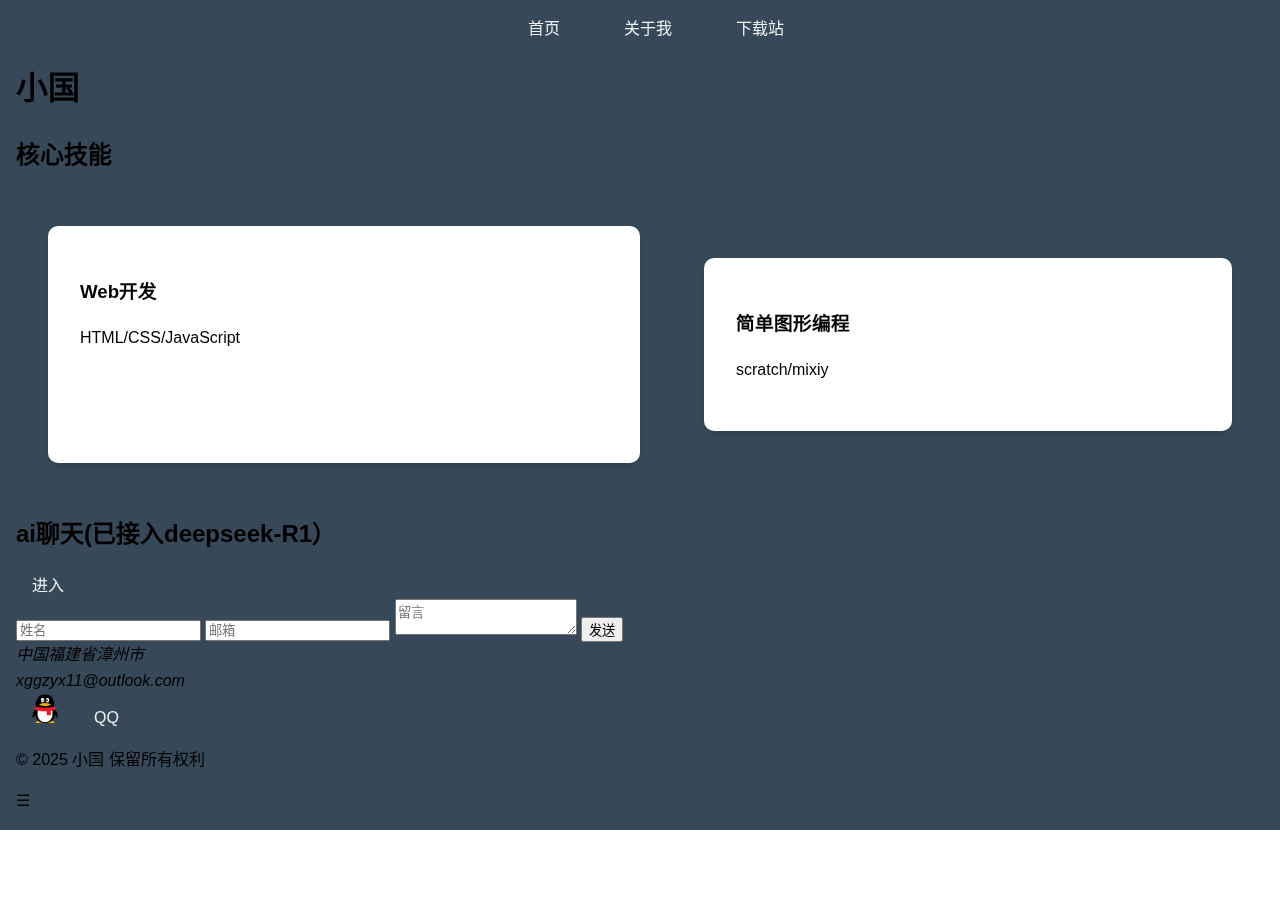
<file: index.html>
<!DOCTYPE html>
<!-- saved from url=(0046)index.html -->
<html lang="zh-CN"><head><meta http-equiv="Content-Type" content="text/html; charset=UTF-8">
    
    <meta name="viewport" content="width=device-width, initial-scale=1.0">
    <title>小国 - 个人官网</title>
    <style>
        /* 基础样式 */
:root {
  --primary-color: #2ecc71;
  --dark-bg: #2c3e50;
  --light-text: #ecf0f1;
}

body {
  margin: 0;
  font-family: 'Segoe UI', sans-serif;
  line-height: 1.6;
}

/* 导航栏样式 */
nav {
  position: fixed;
  top: 0;
  width: 100%;
  background: rgba(44, 62, 80, 0.95);
  padding: 1rem;
  z-index: 1000;
}

nav ul {
  display: flex;
  justify-content: center;
  gap: 2rem;
  padding: 0;
  margin: 0;
  list-style: none;
}

nav a {
  color: var(--light-text);
  text-decoration: none;
  padding: 0.5rem 1rem;
  transition: all 0.3s ease;
}

nav a:hover {
  color: var(--primary-color);
  transform: translateY(-2px);
}

/* 响应式设计 */
@media (max-width: 768px) {
  nav ul {
    flex-direction: column;
    display: none;
  }
  
  .menu-toggle {
    display: block;
    position: absolute;
    right: 1rem;
    top: 1rem;
    cursor: pointer;
  }
}

/* 技能网格布局 */
.skill-grid {
  display: grid;
  grid-template-columns: repeat(auto-fit, minmax(250px, 1fr));
  gap: 2rem;
  padding: 2rem;
}

.skill-item {
  background: white;
  padding: 2rem;
  border-radius: 10px;
  box-shadow: 0 4px 6px rgba(0,0,0,0.1);
  transition: transform 0.3s ease;
}

.skill-item:hover {
  transform: translateY(-5px);
}

/* 项目动画 */
.project-item {
  opacity: 0;
  transform: translateY(20px);
  transition: all 0.6s ease;
}

.project-item.visible {
  opacity: 1;
  transform: translateY(0);
}
    </style>
</head>
<body>
    <!-- 导航栏 -->
    <nav>
        <ul>
            <li><a href="index.html">首页</a></li>
            <li><a href="about.html">关于我</a></li>
            <li><a href="download.html">下载站</a></li>
        </ul>

    <!-- 首页内容 -->
    <section id="home">
        <div class="hero">
            <h1>小国</h1>
        </div>

        <section class="skills">
            <h2>核心技能</h2>
            <div class="skill-grid">
                <div class="skill-item">
                    <h3>Web开发</h3>
                    <p>HTML/CSS/JavaScript</p>
                </div>
                <!-- 更多技能项 -->
                 <div class="skill-grid">
                  <div class="skill-item">
                <h3>简单图形编程</h3>
                <p>scratch/mixiy</p>
            </div>
        </div></div></section>

    <!-- ai聊天页面 aichat.html -->
    <section id="about">
        <div class="bio-section">
            <div class="bio-text">
                <h2>ai聊天(已接入deepseek-R1）</h2>
            </div>
                  <a href="aichat.html">进入</a>
        </div>

    </section>
    <script>
      // 导航栏切换
      document.addEventListener('DOMContentLoaded', () => {
        const menuToggle = document.createElement('div');
        menuToggle.className = 'menu-toggle';
        menuToggle.innerHTML = '☰';
        document.querySelector('nav').appendChild(menuToggle);
      
        menuToggle.addEventListener('click', () => {
          const navList = document.querySelector('nav ul');
          navList.style.display = navList.style.display === 'flex' ? 'none' : 'flex';
        });
      });
      
      // 项目筛选功能
      document.addEventListener('DOMContentLoaded', () => {
        const filterButtons = document.querySelectorAll('.filter-buttons button');
        const projects = document.querySelectorAll('.project-item');
      
        filterButtons.forEach(button => {
          button.addEventListener('click', () => {
            const category = button.dataset.category;
            
            projects.forEach(project => {
              const show = category === 'all' || 
                project.dataset.category.includes(category);
              project.style.display = show ? 'block' : 'none';
              
              if(show) {
                setTimeout(() => project.classList.add('visible'), 50);
              } else {
                project.classList.remove('visible');
              }
            });
          });
        });
      });
      
      // 滚动动画
      function checkScroll() {
        const projects = document.querySelectorAll('.project-item');
        projects.forEach(project => {
          const elementTop = project.getBoundingClientRect().top;
          if(elementTop < window.innerHeight * 0.8) {
            project.classList.add('visible');
          }
        });
      }
      
      window.addEventListener('scroll', checkScroll);
      checkScroll(); // 初始检查
      
      // 表单验证
      document.querySelector('form').addEventListener('submit', (e) => {
        const email = document.querySelector('input[type="email"]');
        if (!email.validity.valid) {
          e.preventDefault();
          email.classList.add('error');
          alert('请输入有效的邮箱地址');
        }
      });
      
      // 平滑滚动
      document.querySelectorAll('a[href^="#"]').forEach(anchor => {
        anchor.addEventListener('click', function (e) {
          e.preventDefault();
          document.querySelector(this.getAttribute('href')).scrollIntoView({
            behavior: 'smooth'
          });
        });
      });
      </script>
      

    <!-- 联系方式页面 contact.html -->
    <section id="contact">
        <div class="contact-form">
            <form>
                <input type="text" placeholder="姓名" required="">
                <input type="email" placeholder="邮箱" required="">
                <textarea placeholder="留言"></textarea>
                <button type="submit">发送</button>
            </form>
        </div>

        <div class="contact-info">
            <address>
                中国福建省漳州市<br>
                xggzyx11@outlook.com
            </address>
            <div class="social-links">
                <a href="https://qm.qq.com/q/GpHXnJRJeu"><img src="./index_files/qq.png" alt="QQ"></a>
                <a href="https://qm.qq.com/q/GpHXnJRJeu">QQ</a>
                    <!--限制图片大小-->
                    <style>
                    img {
                      max-width: 2%; /* 最大宽度不超过容器 */
                      height: auto;    /* 高度自适应 */
                    }
                  </style>
            </div>
        </div>
    </section>


    <!-- 页脚 -->
    <footer>
        <p>© 2025 小国 保留所有权利</p>
    </footer>



</body></html>
</file>
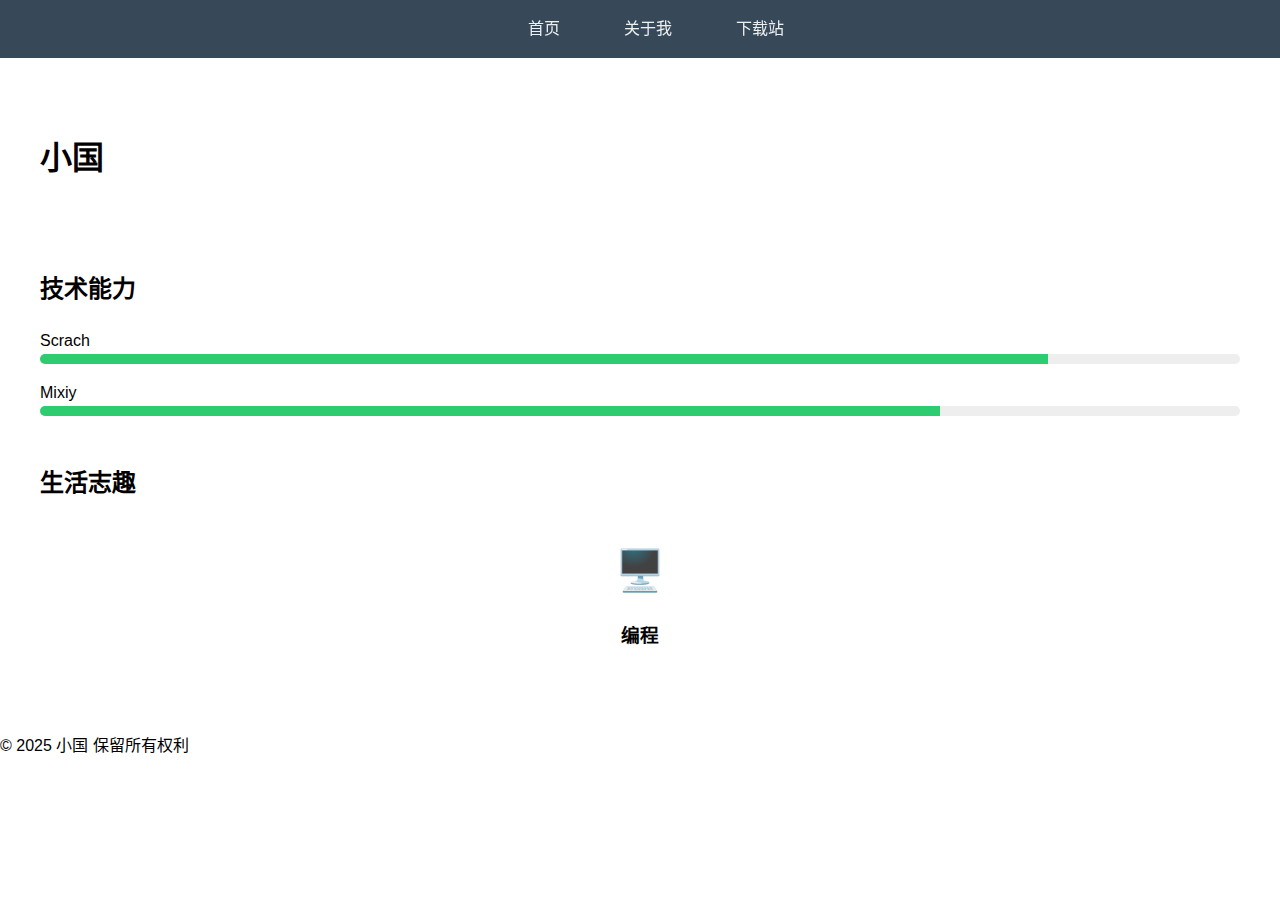
<file: about.html>
<!DOCTYPE html>
<html lang="zh-CN">
<head>
    <meta charset="UTF-8">
    <meta name="viewport" content="width=device-width, initial-scale=1.0">
    <title>关于小国 - 个人官网</title>
    <style>
        /* 专属About页面样式 */
        .about-container {
            max-width: 1200px;
            margin: 80px auto 0;
            padding: 2rem;
        }

        /* 个人简介区 */
        .profile-header {
            display: flex;
            gap: 3rem;
            align-items: center;
            margin-bottom: 4rem;
        }

        .profile-photo {
            width: 300px;
            height: 300px;
            border-radius: 50%;
            object-fit: cover;
            box-shadow: 0 10px 30px rgba(0,0,0,0.2);
        }

        /* 时间线样式 */
        .timeline {
            position: relative;
            padding: 2rem 0;
        }

        .timeline::before {
            content: '';
            position: absolute;
            left: 50%;
            width: 2px;
            height: 100%;
            background: var(--primary-color);
            transform: translateX(-50%);
        }

        .timeline-item {
            position: relative;
            width: 45%;
            padding: 1.5rem;
            margin: 2rem 0;
            background: white;
            border-radius: 8px;
            box-shadow: 0 3px 10px rgba(0,0,0,0.1);
        }

        .timeline-item:nth-child(odd) {
            margin-left: 55%;
        }

        .timeline-item:nth-child(even) {
            margin-right: 55%;
        }

        .timeline-date {
            position: absolute;
            top: -15px;
            color: var(--primary-color);
            font-weight: bold;
        }

        /* 技能进度条 */
        .skill-bars {
            margin: 3rem 0;
        }

        .skill-bar {
            margin: 1rem 0;
        }

        .bar-container {
            height: 10px;
            background: #eee;
            border-radius: 5px;
            overflow: hidden;
        }

        .bar-progress {
            height: 100%;
            background: var(--primary-color);
            transition: width 1s ease-in-out;
        }

        /* 兴趣爱好 */
        .interests-grid {
            display: grid;
            grid-template-columns: repeat(auto-fit, minmax(150px, 1fr));
            gap: 2rem;
            text-align: center;
        }

        .interest-item {
            padding: 1rem;
        }

        .interest-icon {
            font-size: 2.5rem;
            color: var(--primary-color);
            margin-bottom: 1rem;
        }

        /* 响应式设计 */
        @media (max-width: 768px) {
            .profile-header {
                flex-direction: column;
                text-align: center;
            }

            .timeline::before {
                left: 20px;
            }

            .timeline-item {
                width: auto;
                margin: 2rem 0 2rem 30px !important;
            }
        }
    </style>
</head>
<body>
    <!-- 共用导航栏 -->
    <nav>
        <ul>
            <li><a href="index.html">首页</a></li>
            <li><a href="about.html" class="active">关于我</a></li>
            <li><a href="download.html">下载站</a></li>
        </ul>
    </nav>

    <div class="about-container">
        <!-- 个人简介区 -->
        <header class="profile-header">
            <div class="bio-text">
                <h1>小国</h1>
            </div>
        </header>

        <!-- 技能进度条 -->
        <section class="skill-bars">
            <h2>技术能力</h2>

            <div class="skill-bar">
                <label>Scrach</label>
                <div class="bar-container">
                    <div class="bar-progress" style="width: 84%"></div>
                </div>
            </div>
            <!-- 更多技能条 -->
            <div class="skill-bar">
                <label>Mixiy</label>
                <div class="bar-container">
                    <div class="bar-progress" style="width: 75%"></div>
                </div>
            </div>
        </section>

        <!-- 兴趣爱好 -->
        <section class="interests">
            <h2>生活志趣</h2>
            <div class="interests-grid">
                <div class="interest-item">
                    <div class="interest-icon">🖥️</div>
                    <h3>编程</h3>
                </div>
                <!-- 更多兴趣项 -->
        </section>
    </div>

    <!-- 共用页脚 -->
    <footer>
        <p>&copy; 2025 小国 保留所有权利</p>
    </footer>

    <script>
        // 进度条动画
        function animateBars() {
            document.querySelectorAll('.bar-progress').forEach(bar => {
                bar.style.width = bar.style.width; // 触发动画
            });
        }

        // 时间线动画
        function animateTimeline() {
            const observer = new IntersectionObserver((entries) => {
                entries.forEach(entry => {
                    if(entry.isIntersecting) {
                        entry.target.style.opacity = 1;
                        entry.target.style.transform = 'translateX(0)';
                    }
                });
            }, { threshold: 0.3 });

            document.querySelectorAll('.timeline-item').forEach(item => {
                item.style.opacity = 0;
                item.style.transform = 'translateX(30px)';
                item.style.transition = 'all 0.6s ease';
                observer.observe(item);
            });
        }

        // 初始化
        document.addEventListener('DOMContentLoaded', () => {
            animateBars();
            animateTimeline();
        });
    </script>
    <!--导航栏-->
    <style>
               /* 基础样式 */
:root {
  --primary-color: #2ecc71;
  --dark-bg: #2c3e50;
  --light-text: #ecf0f1;
}

body {
  margin: 0;
  font-family: 'Segoe UI', sans-serif;
  line-height: 1.6;
}

/* 导航栏样式 */
nav {
  position: fixed;
  top: 0;
  width: 100%;
  background: rgba(44, 62, 80, 0.95);
  padding: 1rem;
  z-index: 1000;
}

nav ul {
  display: flex;
  justify-content: center;
  gap: 2rem;
  padding: 0;
  margin: 0;
  list-style: none;
}

nav a {
  color: var(--light-text);
  text-decoration: none;
  padding: 0.5rem 1rem;
  transition: all 0.3s ease;
}

nav a:hover {
  color: var(--primary-color);
  transform: translateY(-2px);
}

/* 响应式设计 */
@media (max-width: 768px) {
  nav ul {
    flex-direction: column;
    display: none;
  }
  
  .menu-toggle {
    display: block;
    position: absolute;
    right: 1rem;
    top: 1rem;
    cursor: pointer;
  }
}

/* 技能网格布局 */
.skill-grid {
  display: grid;
  grid-template-columns: repeat(auto-fit, minmax(250px, 1fr));
  gap: 2rem;
  padding: 2rem;
}

.skill-item {
  background: white;
  padding: 2rem;
  border-radius: 10px;
  box-shadow: 0 4px 6px rgba(0,0,0,0.1);
  transition: transform 0.3s ease;
}

.skill-item:hover {
  transform: translateY(-5px);
}

/* 项目动画 */
.project-item {
  opacity: 0;
  transform: translateY(20px);
  transition: all 0.6s ease;
}

.project-item.visible {
  opacity: 1;
  transform: translateY(0);
}
    </style>
</body>
</html>
</file>
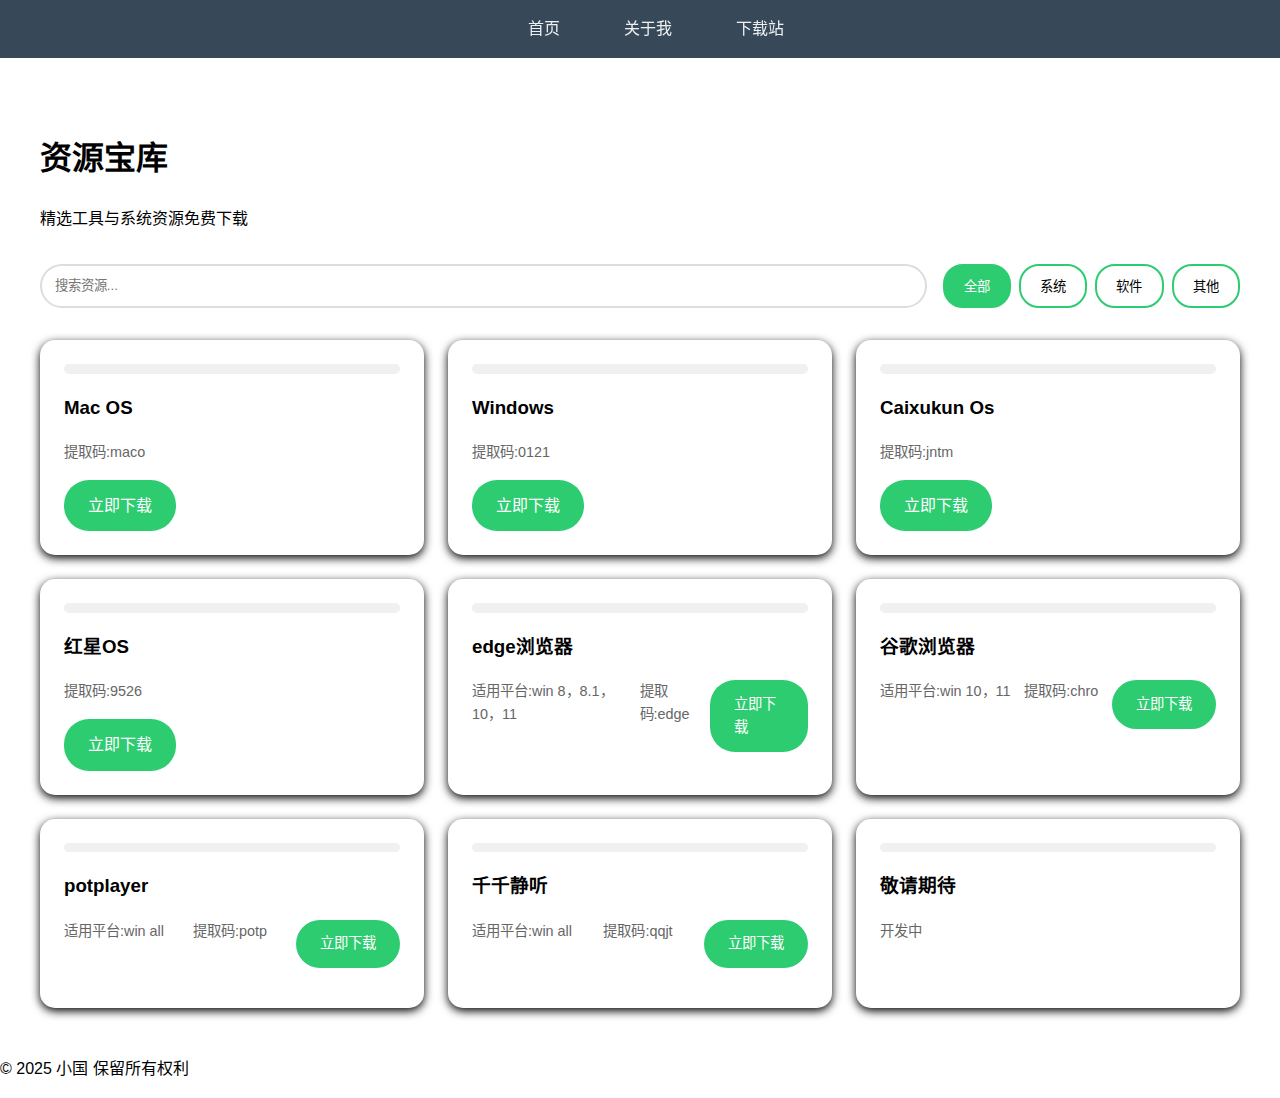
<file: download.html>
<!DOCTYPE html>
<html lang="zh-CN">
<head>
    <meta charset="UTF-8">
    <meta name="viewport" content="width=device-width, initial-scale=1.0">
    <title>资源下载</title>
    <style>
        /* 下载站专属样式 */
        .download-container {
            max-width: 1200px;
            margin: 80px auto 0;
            padding: 2rem;
        }

        /* 控制栏 */
        .download-controls {
            display: flex;
            flex-wrap: wrap;
            gap: 1rem;
            margin: 2rem 0;
        }

        .search-box {
            flex: 1;
            padding: 0.8rem;
            border: 2px solid #ddd;
            border-radius: 25px;
            min-width: 300px;
        }

        /* 分类筛选 */
        .category-filter {
            display: flex;
            gap: 0.5rem;
            flex-wrap: wrap;
        }

        .category-btn {
            padding: 0.6rem 1.2rem;
            border-radius: 20px;
            border: 2px solid var(--primary-color);
            background: transparent;
            cursor: pointer;
            transition: all 0.3s ease;
        }

        .category-btn.active,
        .category-btn:hover {
            background: var(--primary-color);
            color: white;
        }

        /* 下载列表 */
        .download-list {
            display: grid;
            gap: 1.5rem;
            grid-template-columns: repeat(auto-fit, minmax(300px, 1fr));
        }

        .download-item {
            background: rgb(255, 255, 255);
            padding: 1.5rem;
            border-radius: 15px;
            box-shadow: 0 3px 10px rgb(0, 0, 0);
            transition: transform 0.3s ease;
        }

        .download-item:hover {
            transform: translateY(-5px);
        }

        .file-meta {
            display: flex;
            justify-content: space-between;
            color: #666;
            font-size: 0.9em;
            margin: 0.5rem 0;
        }

        .download-btn {
            display: inline-block;
            padding: 0.8rem 1.5rem;
            background: var(--primary-color);
            color: white;
            border-radius: 25px;
            text-decoration: none;
            transition: transform 0.3s ease;
        }

        .download-btn:hover {
            transform: scale(1.05);
        }

        .file-type {
            background: #f0f0f0;
            padding: 0.3rem 0.8rem;
            border-radius: 15px;
            font-size: 0.8em;
        }

        /* 响应式设计 */
        @media (max-width: 768px) {
            .download-controls {
                flex-direction: column;
            }
            
            .search-box {
                min-width: auto;
            }
        }
    </style>
</head>
<body>
    <!-- 共用导航栏 -->
    <nav>
        <ul>
            <li><a href="index.html">首页</a></li>
            <li><a href="about.html">关于我</a></li>
            <li><a href="download.html" class="active">下载站</a></li>
        </ul>
    </nav>

    <div class="download-container">
        <h1>资源宝库</h1>
        <p class="subtitle">精选工具与系统资源免费下载</p>

        <!-- 控制栏 -->
        <div class="download-controls">
            <input type="text" class="search-box" placeholder="搜索资源...">
            <div class="category-filter">
                <button class="category-btn active" data-category="all">全部</button>
                <button class="category-btn" data-category="system">系统</button>
                <button class="category-btn" data-category="software">软件</button>
                <button class="category-btn" data-category="other">其他</button>
            </div>
        </div>

        <!-- 下载列表 -->
        <div class="download-list">
            <!-- 项目1 -->
            <div class="download-item" data-category="system" data-tags="Mac OS">
                <div class="file-type"></div>
                <h3>Mac OS</h3>
                <div class="file-meta">
                    <span>提取码:maco</span>
                </div>
                <p></p>
                <a href="https://www.123912.com/s/1fEqVv-qjMfv" class="download-btn" download>立即下载</a>
            </div>

            <!-- 项目2 -->
            <div class="download-item" data-category="system" data-tags="Windows">
                <div class="file-type"></div>
                <h3>Windows</h3>
                <div class="file-meta">
                    <span>提取码:0121</span>
                </div>
                <p></p>
                <a href="https://www.123684.com/s/1fEqVv-yjMfv" class="download-btn" download>立即下载</a>
            </div>

            <!-- 更多下载项... -->
            <div class="download-item" data-category="system" data-tags="Caixukun Os">
                <div class="file-type"></div>
                <h3>Caixukun Os</h3>
                <div class="file-meta">
                    <span>提取码:jntm</span>
                </div>
                <p></p>
                <a href="https://www.123684.com/s/1fEqVv-jjMfv" class="download-btn" download>立即下载</a>
            </div>
        
    

    <div class="download-item" data-category="system" data-tags="redsart OS" background: rgb(255, 255, 255);padding: 1.5rem;border-radius: 15px;box-shadow: 0 3px 10px rgb(0, 0, 0);transition: transform 0.3s ease;>
        <div class="file-type"></div>
        <h3>红星OS</h3>
        <div class="file-meta">
            <span>提取码:9526</span>
        </div>
        <p></p>
        <a href="https://www.123684.com/s/1fEqVv-TTwfv" class="download-btn" download>立即下载</a>
    </div>
    <div class="download-item" data-category="software" data-tags="">
        <div class="file-type"></div>
        <h3>edge浏览器</h3>
        <div class="file-meta">
            <span>适用平台:win 8，8.1，10，11</span>
            <span>提取码:edge</span>
            <a href="https://www.123684.com/s/1fEqVv-PHwfv" class="download-btn" download>立即下载</a>
        </div>
        <p></p>
    </div>
<div class="download-item" data-category="software" data-tags="">
    <div class="file-type"></div>
    <h3>谷歌浏览器</h3>
    <div class="file-meta">
        <span>适用平台:win 10，11</span>
        <span>提取码:chro</span>
        <a href="https://www.123684.com/s/1fEqVv-2Hwfv" class="download-btn" download>立即下载</a>
    </div>
    <p></p>
</div>
<div class="download-item" data-category="software" data-tags="">
    <div class="file-type"></div>
    <h3>potplayer</h3>
    <div class="file-meta">
        <span>适用平台:win all</span>
        <span>提取码:potp</span>
        <a href="https://www.123684.com/s/1fEqVv-LHwfv" class="download-btn" download>立即下载</a>
    </div>
    <p></p>
</div>
<div class="download-item" data-category="software" data-tags="">
    <div class="file-type"></div>
    <h3>千千静听</h3>
    <div class="file-meta">
        <span>适用平台:win all</span>
        <span>提取码:qqjt</span>
        <a href="https://www.123684.com/s/1fEqVv-5Hwfv" class="download-btn" download>立即下载</a>
    </div>
    <p></p>
</div>
    <div class="download-item" data-category="template" data-tags="">
        <div class="file-type"></div>
        <h3>敬请期待</h3>
        <div class="file-meta">
            <span>开发中</span>
        </div>
        <p></p>
    </div>

  </div>
</div>


    <!-- 共用页脚 -->
    <footer>
        <p>&copy; 2025 小国 保留所有权利</p>
    </footer>

    <script>
        // 实时搜索功能
        document.querySelector('.search-box').addEventListener('input', function(e) {
            const searchTerm = e.target.value.toLowerCase();
            document.querySelectorAll('.download-item').forEach(item => {
                const textContent = item.textContent.toLowerCase();
                item.style.display = textContent.includes(searchTerm) ? 'block' : 'none';
            });
        });

        // 分类筛选
        document.querySelectorAll('.category-btn').forEach(btn => {
            btn.addEventListener('click', function() {
                // 切换激活状态
                document.querySelectorAll('.category-btn').forEach(b => b.classList.remove('active'));
                this.classList.add('active');

                const category = this.dataset.category;
                document.querySelectorAll('.download-item').forEach(item => {
                    const show = category === 'all' || 
                        item.dataset.category === category;
                    item.style.display = show ? 'block' : 'none';
                });
            });
        });

        // 下载统计
        document.querySelectorAll('.download-btn').forEach(btn => {
            btn.addEventListener('click', function() {
                const fileName = this.href.split('/').pop();
                console.log(`下载文件：${fileName}`); // 可替换为实际统计代码
            });
        });

        // 随机推荐
        function highlightRandomItem() {
            const items = document.querySelectorAll('.download-item');
            items[Math.floor(Math.random()*items.length)].classList.add('recommended');
        }
        highlightRandomItem();
    </script>
    <style>
        /* 基础样式 */
:root {
  --primary-color: #2ecc71;
  --dark-bg: #2c3e50;
  --light-text: #ecf0f1;
}

body {
  margin: 0;
  font-family: 'Segoe UI', sans-serif;
  line-height: 1.6;
}

/* 导航栏样式 */
nav {
  position: fixed;
  top: 0;
  width: 100%;
  background: rgba(44, 62, 80, 0.95);
  padding: 1rem;
  z-index: 1000;
}

nav ul {
  display: flex;
  justify-content: center;
  gap: 2rem;
  padding: 0;
  margin: 0;
  list-style: none;
}

nav a {
  color: var(--light-text);
  text-decoration: none;
  padding: 0.5rem 1rem;
  transition: all 0.3s ease;
}

nav a:hover {
  color: var(--primary-color);
  transform: translateY(-2px);
}

/* 响应式设计 */
@media (max-width: 768px) {
  nav ul {
    flex-direction: column;
    display: none;
  }
  
  .menu-toggle {
    display: block;
    position: absolute;
    right: 1rem;
    top: 1rem;
    cursor: pointer;
  }
}

/* 技能网格布局 */
.skill-grid {
  display: grid;
  grid-template-columns: repeat(auto-fit, minmax(250px, 1fr));
  gap: 2rem;
  padding: 2rem;
}

.skill-item {
  background: white;
  padding: 2rem;
  border-radius: 10px;
  box-shadow: 0 4px 6px rgba(0,0,0,0.1);
  transition: transform 0.3s ease;
}

.skill-item:hover {
  transform: translateY(-5px);
}

/* 项目动画 */
.project-item {
  opacity: 0;
  transform: translateY(20px);
  transition: all 0.6s ease;
}

.project-item.visible {
  opacity: 1;
  transform: translateY(0);
}
    </style>

    
</body>
</html>
</file>
